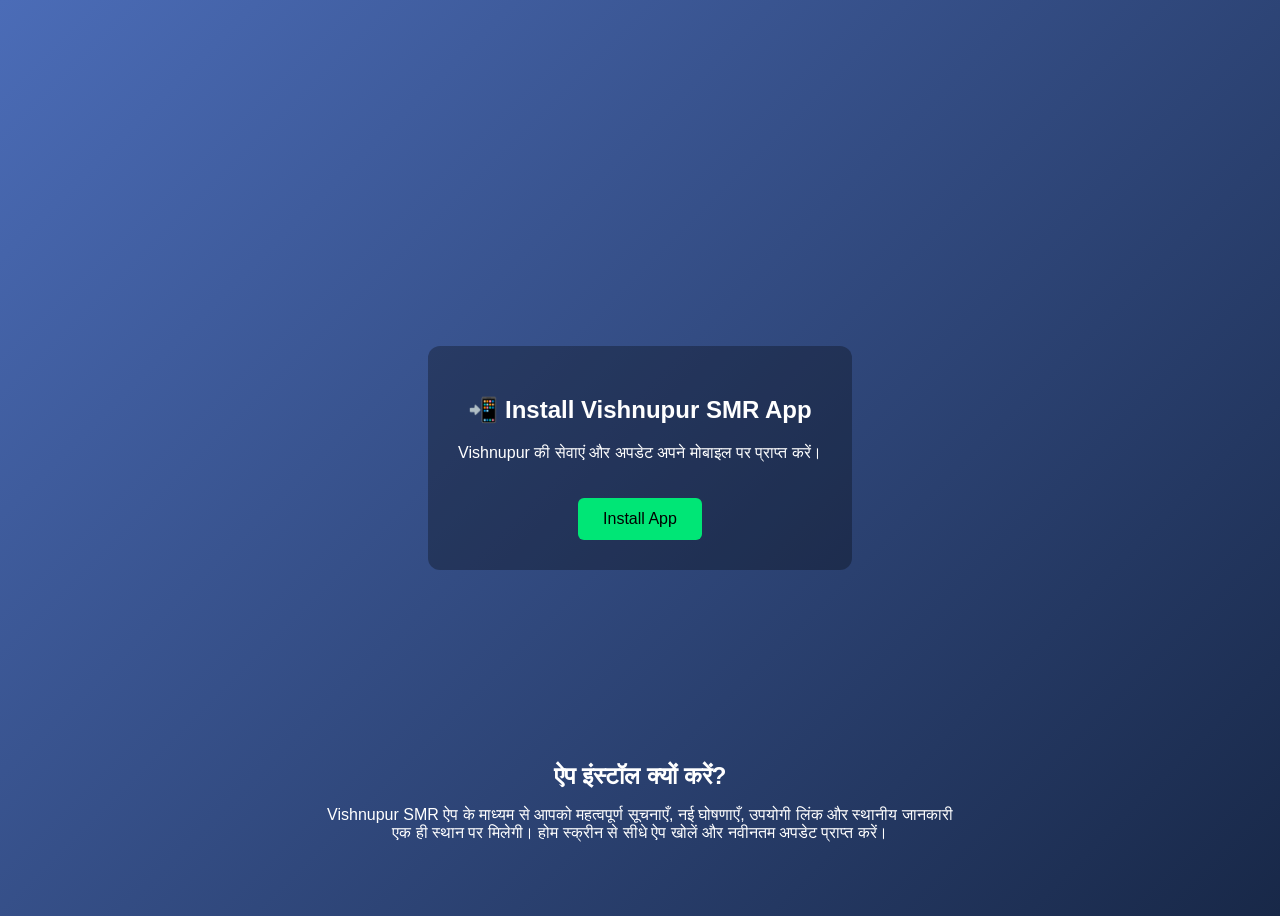
<file: page/install/index.html>
<!DOCTYPE html>
<html lang="hi">

<head>
  <meta charset="UTF-8">
  <meta name="viewport" content="width=device-width, initial-scale=1.0">

  <title>Install Vishnupur SMR (Sitamarhi) App </title>

  <meta name="description"
    content="Install the official Vishnupur SMR App to access village information, community updates, development projects, public services, announcements, and local resources of Vishnupur, Sitamarhi, Bihar.">

  <meta name="keywords"
    content="Vishnupur, Vishnupur Sitamarhi, Vishnupur Bihar, Vishnupur SMR, Village Portal, Gram Panchayat, Sitamarhi Village, Bihar Village, Community Updates, Public Services, Village Information">

  <meta name="author" content="Haproven">

  <meta name="robots" content="index, follow">

  <meta property="og:title" content="Install Vishnupur SMR App">
  <meta property="og:description"
    content="Official digital platform of Vishnupur, Sitamarhi, Bihar. Install the app for village updates, announcements, services, and community information.">
  <meta property="og:type" content="website">
  <meta property="og:url" content="https://vishnupursmr.netlify.app/page/install/index.html">
  <meta property="og:image" content="/assets/img/vishnupursmr-logo.webp">

  <meta name="twitter:card" content="summary_large_image">
  <meta name="twitter:title" content="Install Vishnupur SMR App">
  <meta name="twitter:description"
    content="Official Vishnupur village app for community updates, services, and announcements.">

  <meta name="theme-color" content="#182848">

  <link rel="canonical" href="https://vishnupursmr.netlify.app/page/install/index.html">

  <link rel="manifest" href="/manifest.json">


  <!-- Favicon -->
  <link rel="icon" type="image/webp" href="/assets/img/vishnupursmr-icon.webp">
  <link rel="shortcut icon" href="/assets/img/vishnupursmr-icon.webp">

  <!-- Apple Devices -->
  <link rel="apple-touch-icon" href="/assets/img/vishnupursmr-icon.webp">


  <style>
    body {
      font-family: Arial;
      background: linear-gradient(135deg, #4b6cb7, #182848);
      color: #fff;
      min-height: 100vh;
      display: flex;
      align-items: center;
      justify-content: center;
    }

    .box {
      background: rgba(0, 0, 0, .3);
      padding: 30px;
      border-radius: 12px;
      text-align: center;
    }

    button {
      margin-top: 20px;
      padding: 12px 25px;
      border: none;
      border-radius: 6px;
      background: #00e676;
      font-size: 16px;
      cursor: pointer;
    }

    .info-box {
      position: fixed;
      display: grid;
      text-align: center;

      top: 90%;
      left: 50%;
      transform: translate(-50%, -50%);
    }

    .info-box h2 {
      margin: 0;
    }


    /* Mobile */
    @media (max-width: 768px) {
      .info-box {
        width: 90%;
        top: auto;
        bottom: 10px;
        left: 50%;
        transform: translateX(-50%);
      }
    }
  </style>
</head>

<body>


  <main>


    <section class="box">
      <h1>📲 Install Vishnupur SMR App</h1>
      <p>Vishnupur की सेवाएं और अपडेट अपने मोबाइल पर प्राप्त करें।</p>
      <button id="installBtn">Install App </button>
    </section>


    <section class="info-box">
      <h2>ऐप इंस्टॉल क्यों करें?</h2>

      <p>
        Vishnupur SMR ऐप के माध्यम से आपको महत्वपूर्ण सूचनाएँ, नई घोषणाएँ,
        उपयोगी लिंक और स्थानीय जानकारी एक ही स्थान पर मिलेगी। होम स्क्रीन से
        सीधे ऐप खोलें और नवीनतम अपडेट प्राप्त करें।
      </p>
    </section>


  </main>



  <script>
    let deferredPrompt;
    const installBtn = document.getElementById("installBtn");

    window.addEventListener("beforeinstallprompt", (e) => {
      e.preventDefault();
      deferredPrompt = e;
    });

    installBtn.onclick = async () => {
      if (!deferredPrompt) return;
      deferredPrompt.prompt();
      await deferredPrompt.userChoice;
      deferredPrompt = null;
    };
  </script>

</body>

</html>
</file>
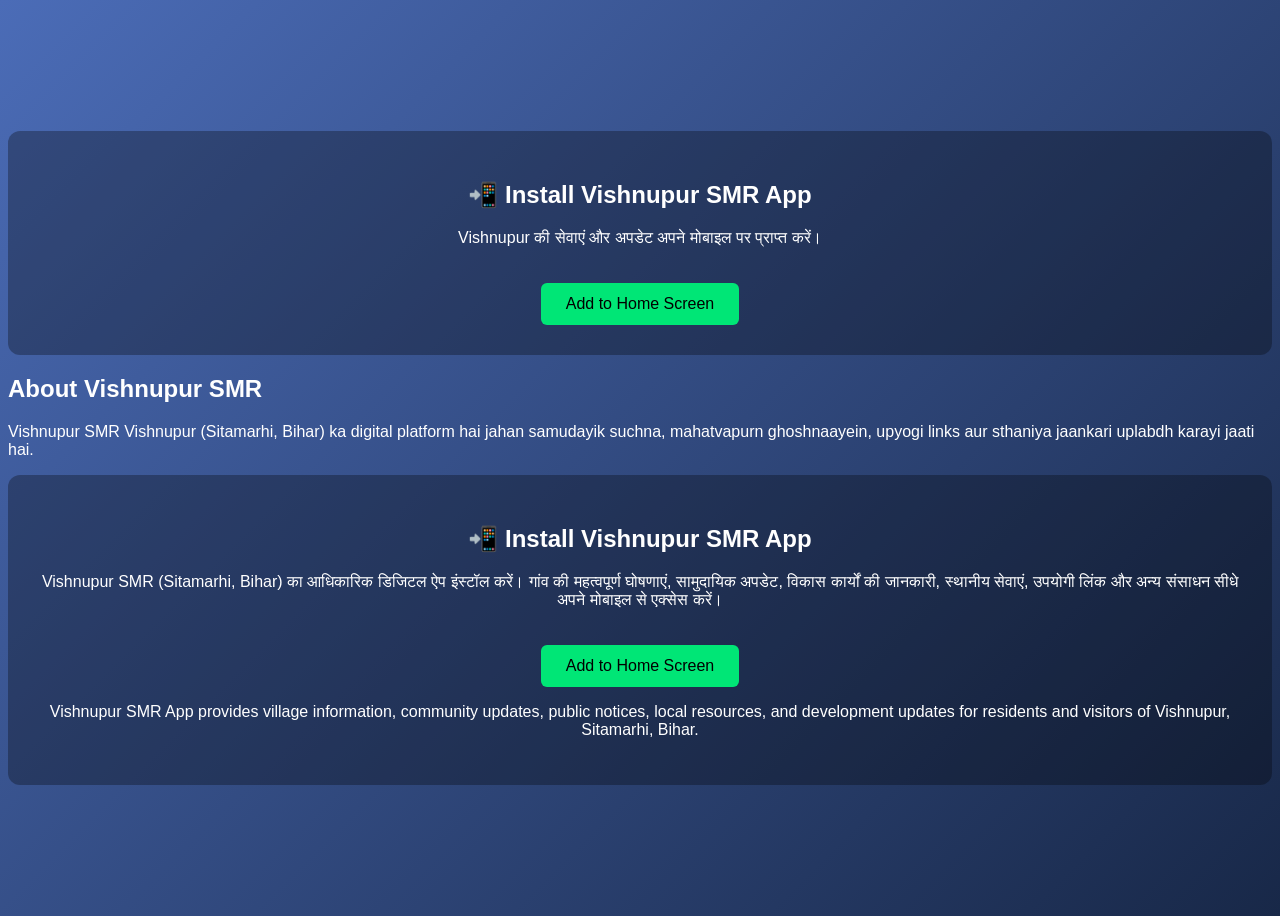
<file: page/install/install.html>
<!DOCTYPE html>
<html lang="en-In">

<head>
  <meta charset="UTF-8">
  <meta name="viewport" content="width=device-width, initial-scale=1.0">

  <title>Install Vishnupur SMR (Sitamarhi) App </title>

  <meta name="description"
    content="Install the official Vishnupur SMR App to access village information, community updates, development projects, public services, announcements, and local resources of Vishnupur, Sitamarhi, Bihar.">

  <meta name="keywords"
    content="Vishnupur, Vishnupur Sitamarhi, Vishnupur Bihar, Vishnupur SMR, Village Portal, Gram Panchayat, Sitamarhi Village, Bihar Village, Community Updates, Public Services, Village Information">

  <meta name="author" content="Haproven">

  <meta name="robots" content="index, follow">

  <meta property="og:title" content="Install Vishnupur SMR App">
  <meta property="og:description"
    content="Official digital platform of Vishnupur, Sitamarhi, Bihar. Install the app for village updates, announcements, services, and community information.">
  <meta property="og:type" content="website">
  <meta property="og:url" content="https://vishnupursmr.netlify.app/page/install/index.html">
  <meta property="og:image" content="/assets/img/vishnupursmr-logo.webp">

  <meta name="twitter:card" content="summary_large_image">
  <meta name="twitter:title" content="Install Vishnupur SMR App">
  <meta name="twitter:description"
    content="Official Vishnupur village app for community updates, services, and announcements.">

  <meta name="theme-color" content="#182848">

  <link rel="canonical" href="https://vishnupursmr.netlify.app/page/install/index.html">

  <link rel="manifest" href="/manifest.json">


  <!-- Favicon -->
  <link rel="icon" type="image/webp" href="/assets/img/vishnupursmr-icon.webp">
  <link rel="shortcut icon" href="/assets/img/vishnupursmr-icon.webp">

  <!-- Apple Devices -->
  <link rel="apple-touch-icon" href="/assets/img/vishnupursmr-icon.webp">


  <style>
    body {
      font-family: Arial;
      background: linear-gradient(135deg, #4b6cb7, #182848);
      color: #fff;
      min-height: 100vh;
      display: flex;
      align-items: center;
      justify-content: center;
    }

    .box {
      background: rgba(0, 0, 0, .3);
      padding: 30px;
      border-radius: 12px;
      text-align: center;
    }

    button {
      margin-top: 20px;
      padding: 12px 25px;
      border: none;
      border-radius: 6px;
      background: #00e676;
      font-size: 16px;
      cursor: pointer;
    }
  </style>
</head>

<body>
  <!-- 
  <main>

    <section class="box">
      <h1>📲 Install Vishnupur SMR App</h1>
      <p>अपने मोबाइल में ऐप इंस्टॉल करें</p>
      <button id="installBtn">Add to Home Screen</button>
    </section>

  </main> -->


  <main>


    <section class="box">
  <h1>📲 Install Vishnupur SMR App</h1>
  <p>Vishnupur की सेवाएं और अपडेट अपने मोबाइल पर प्राप्त करें।</p>
  <button id="installBtn">Add to Home Screen</button>
</section>


<section class="info-box">
  <h2>About Vishnupur SMR</h2>
  <p>
    Vishnupur SMR Vishnupur (Sitamarhi, Bihar) ka digital platform hai jahan
    samudayik suchna, mahatvapurn ghoshnaayein, upyogi links aur sthaniya
    jaankari uplabdh karayi jaati hai.
  </p>
</section>

    <section class="box">
      <h1>📲 Install Vishnupur SMR App</h1>

      <p>
        Vishnupur SMR (Sitamarhi, Bihar) का आधिकारिक डिजिटल ऐप इंस्टॉल करें।
        गांव की महत्वपूर्ण घोषणाएं, सामुदायिक अपडेट, विकास कार्यों की जानकारी,
        स्थानीय सेवाएं, उपयोगी लिंक और अन्य संसाधन सीधे अपने मोबाइल से एक्सेस करें।
      </p>

      <button id="installBtn">Add to Home Screen</button>

      <p class="seo-text">
        Vishnupur SMR App provides village information, community updates,
        public notices, local resources, and development updates for residents
        and visitors of Vishnupur, Sitamarhi, Bihar.
      </p>
    </section>

  </main>



  <script>
    let deferredPrompt;
    const installBtn = document.getElementById("installBtn");

    window.addEventListener("beforeinstallprompt", (e) => {
      e.preventDefault();
      deferredPrompt = e;
    });

    installBtn.onclick = async () => {
      if (!deferredPrompt) return;
      deferredPrompt.prompt();
      await deferredPrompt.userChoice;
      deferredPrompt = null;
    };
  </script>

</body>

</html>
</file>
